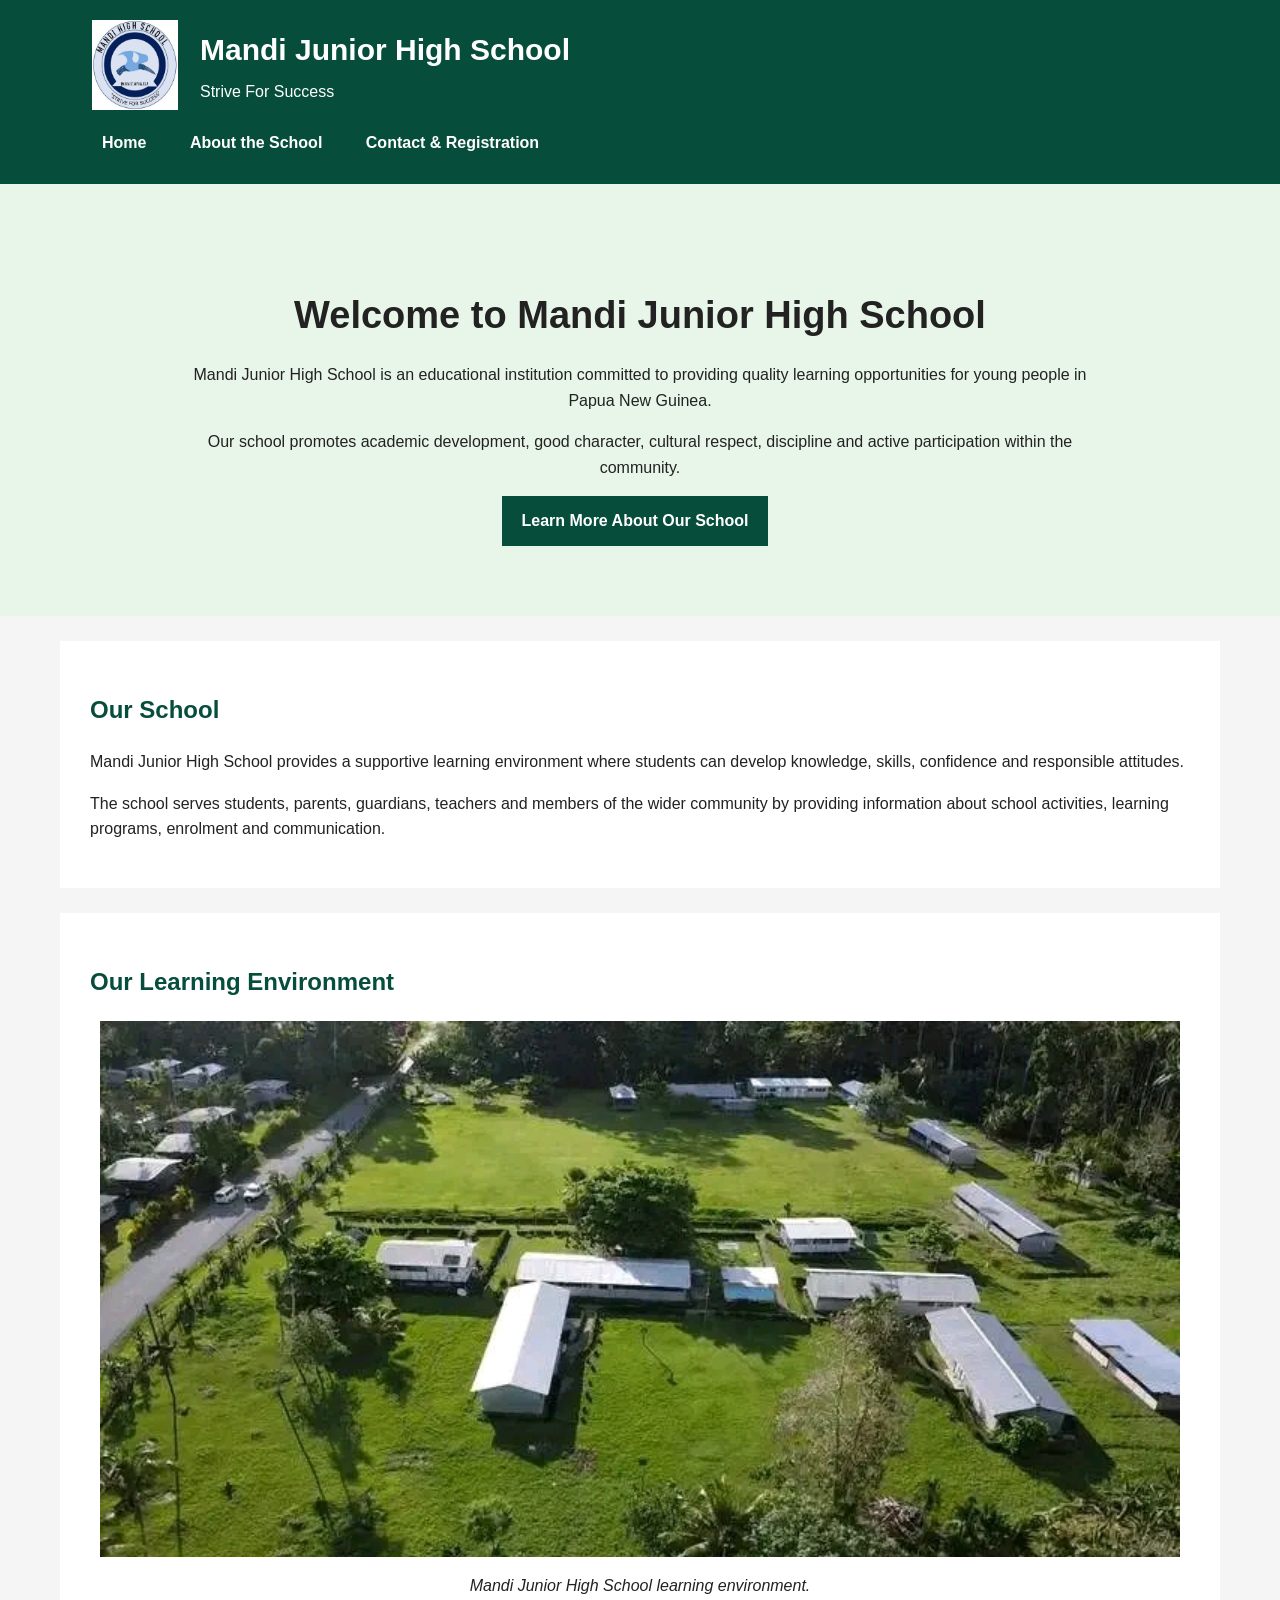
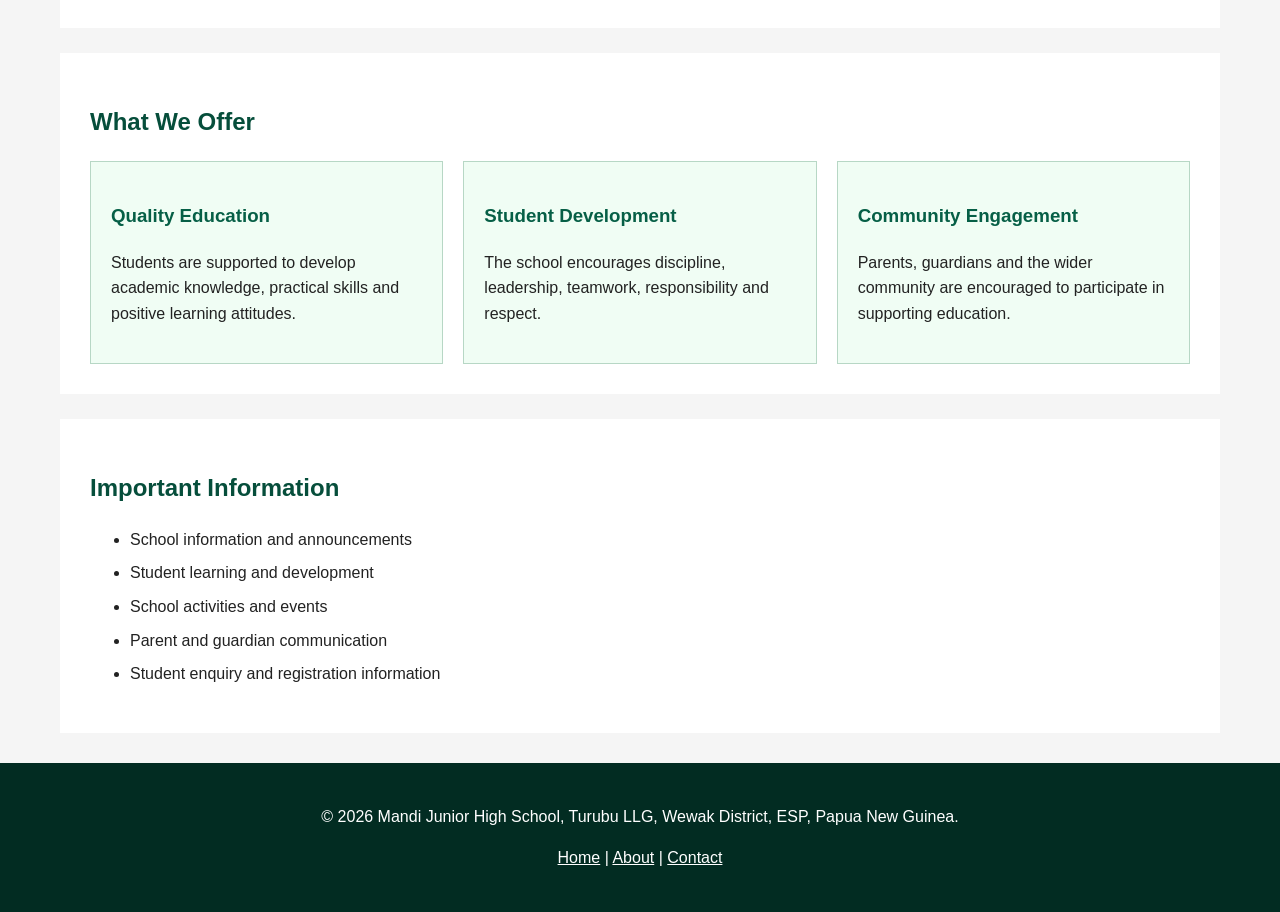
<file: index.html>
<!DOCTYPE html>
<html lang="en">
<head>
    <meta charset="UTF-8">
    <meta name="viewport" content="width=device-width, initial-scale=1.0">

    <meta name="description" content="Official information website for Mandi Junior High School in Papua New Guinea.">
    <meta name="keywords" content="Mandi Junior High School, Papua New Guinea, school, education, students">
    <meta name="author" content="Mandi Junior High School">

    <title>Mandi Junior High School | Papua New Guinea</title>

    <link rel="stylesheet" href="styles.css">
</head>

<body>

    <!-- Header -->
    <header class="site-header">

        <div class="school-brand">

            <img src="images/school-logo.jpg"
                 alt="Mandi Junior High School logo"
                 class="school-logo">

            <div>
                <h1>Mandi Junior High School</h1>
                <p>Strive For Success</p>
            </div>

        </div>

        <!-- Navigation -->
        <nav aria-label="Main navigation">
            <ul class="navigation">
                <li><a href="index.html">Home</a></li>
                <li><a href="about.html">About the School</a></li>
                <li><a href="contact.html">Contact & Registration</a></li>
            </ul>
        </nav>

    </header>


    <!-- Main Content -->
    <main>

        <!-- Welcome Section -->
        <section class="hero">

            <div class="hero-content">

                <h2>Welcome to Mandi Junior High School</h2>

                <p>
                    Mandi Junior High School is an educational institution
                    committed to providing quality learning opportunities
                    for young people in Papua New Guinea.
                </p>

                <p>
                    Our school promotes academic development, good character,
                    cultural respect, discipline and active participation
                    within the community.
                </p>

                <a class="button" href="about.html">
                    Learn More About Our School
                </a>

            </div>

        </section>


        <!-- Introduction -->
        <section class="content-section">

            <h2>Our School</h2>

            <p>
                Mandi Junior High School provides a supportive learning
                environment where students can develop knowledge, skills,
                confidence and responsible attitudes.
            </p>

            <p>
                The school serves students, parents, guardians, teachers
                and members of the wider community by providing information
                about school activities, learning programs, enrolment and
                communication.
            </p>

        </section>


        <!-- School Image -->
        <section class="content-section">

            <h2>Our Learning Environment</h2>

            <figure>

                <img src="images/environment.jpg"
                     alt="Mandi Junior High School campus and learning environment">

                <figcaption>
                    Mandi Junior High School learning environment.
                </figcaption>

            </figure>

        </section>


        <!-- Key Areas -->
        <section class="content-section">

            <h2>What We Offer</h2>

            <div class="feature-container">

                <article class="feature-box">

                    <h3>Quality Education</h3>

                    <p>
                        Students are supported to develop academic knowledge,
                        practical skills and positive learning attitudes.
                    </p>

                </article>


                <article class="feature-box">

                    <h3>Student Development</h3>

                    <p>
                        The school encourages discipline, leadership,
                        teamwork, responsibility and respect.
                    </p>

                </article>


                <article class="feature-box">

                    <h3>Community Engagement</h3>

                    <p>
                        Parents, guardians and the wider community are
                        encouraged to participate in supporting education.
                    </p>

                </article>

            </div>

        </section>


        <!-- Important Information -->
        <section class="content-section">

            <h2>Important Information</h2>

            <ul>
                <li>School information and announcements</li>
                <li>Student learning and development</li>
                <li>School activities and events</li>
                <li>Parent and guardian communication</li>
                <li>Student enquiry and registration information</li>
            </ul>

        </section>

    </main>


    <!-- Footer -->
    <footer class="site-footer">

        <p>
            &copy; 2026 Mandi Junior High School, 
            Turubu LLG, Wewak District,  ESP,  
            Papua New Guinea.
        </p>

        <p>
            <a href="index.html">Home</a> |
            <a href="about.html">About</a> |
            <a href="contact.html">Contact</a>
        </p>

    </footer>

</body>
</html>
</file>
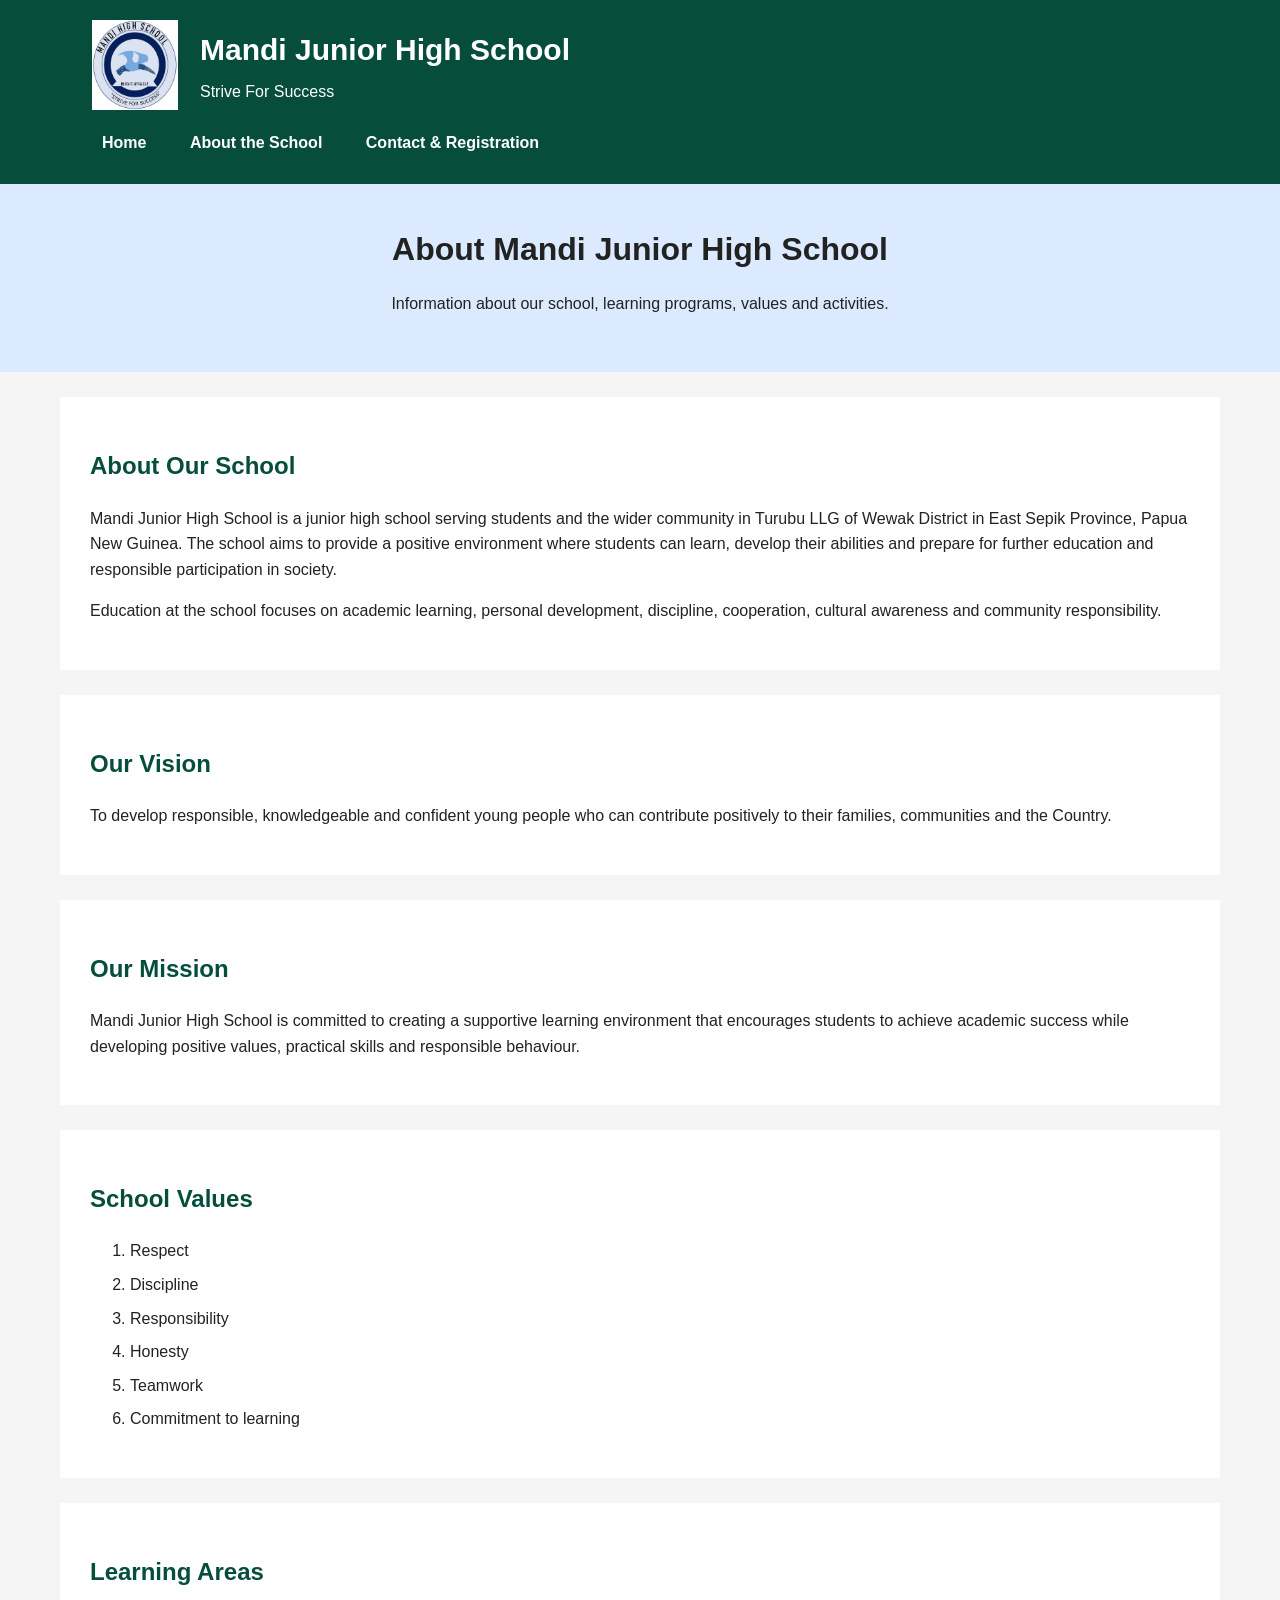
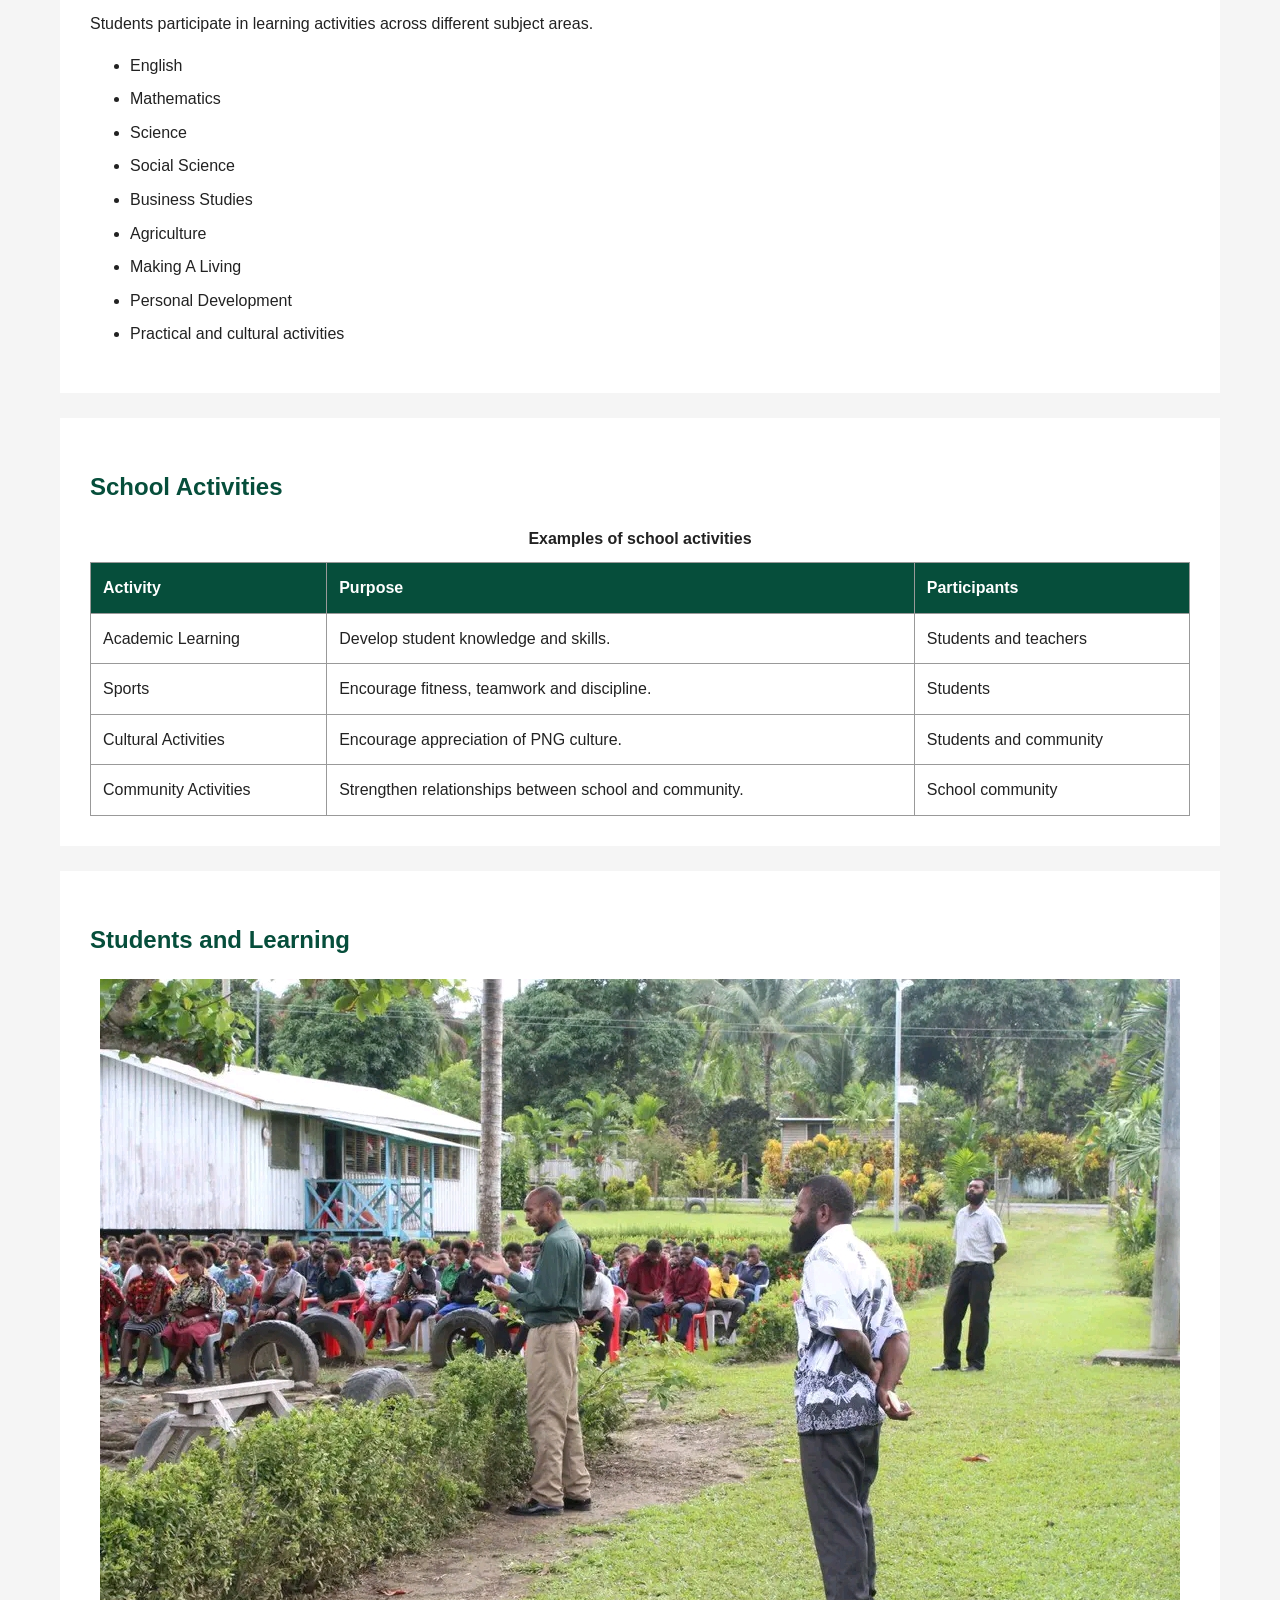
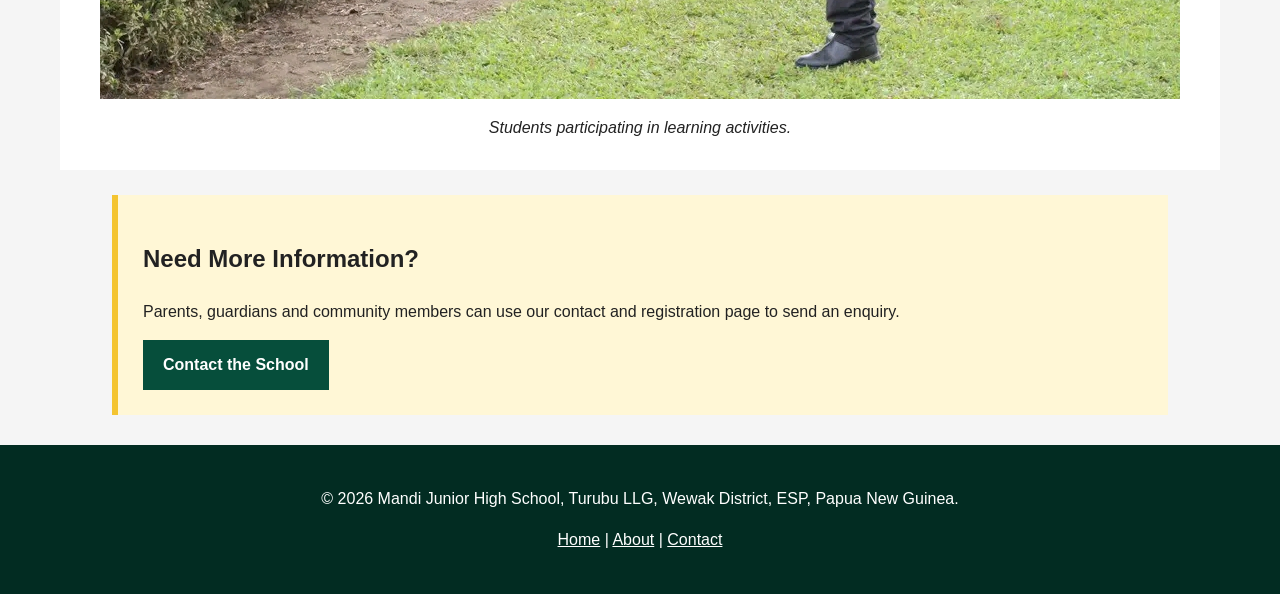
<file: about.html>
<!DOCTYPE html>
<html lang="en">

<head>

    <meta charset="UTF-8">
    <meta name="viewport" content="width=device-width, initial-scale=1.0">

    <meta name="description"
          content="Learn about Mandi Junior High School, its educational programs, values and school activities.">

    <meta name="keywords"
          content="Mandi Junior High School, PNG education, school programs">

    <meta name="author"
          content="Mandi Junior High School">

    <title>About Mandi Junior High School | PNG</title>

    <link rel="stylesheet" href="styles.css">

</head>


<body>

    <!-- Header -->
    <header class="site-header">

        <div class="school-brand">

            <img src="images/school-logo.jpg"
                 alt="Mandi Junior High School logo"
                 class="school-logo">

            <div>

                <h1>Mandi Junior High School</h1>

                <p>Strive For Success</p>

            </div>

        </div>


        <!-- Navigation -->
        <nav aria-label="Main navigation">

            <ul class="navigation">

                <li>
                    <a href="index.html">Home</a>
                </li>

                <li>
                    <a href="about.html">About the School</a>
                </li>

                <li>
                    <a href="contact.html">Contact & Registration</a>
                </li>

            </ul>

        </nav>

    </header>


    <!-- Main -->
    <main>

        <section class="page-banner">

            <h2>About Mandi Junior High School</h2>

            <p>
                Information about our school, learning programs,
                values and activities.
            </p>

        </section>


        <!-- About -->
        <section class="content-section">

            <h2>About Our School</h2>

            <p>
                Mandi Junior High School is a junior high school serving
                students and the wider community in Turubu LLG of Wewak District
                 in East Sepik Province, Papua New Guinea.
                The school aims to provide a positive environment where
                students can learn, develop their abilities and prepare
                for further education and responsible participation
                in society.
            </p>

            <p>
                Education at the school focuses on academic learning,
                personal development, discipline, cooperation,
                cultural awareness and community responsibility.
            </p>

        </section>


        <!-- Vision -->
        <section class="content-section">

            <h2>Our Vision</h2>

            <p>
                To develop responsible, knowledgeable and confident
                young people who can contribute positively to their
                families, communities and the Country.
            </p>

        </section>


        <!-- Mission -->
        <section class="content-section">

            <h2>Our Mission</h2>

            <p>
                Mandi Junior High School is committed to creating a
                supportive learning environment that encourages students
                to achieve academic success while developing positive
                values, practical skills and responsible behaviour.
            </p>

        </section>


        <!-- Values -->
        <section class="content-section">

            <h2>School Values</h2>

            <ol>

                <li>Respect</li>

                <li>Discipline</li>

                <li>Responsibility</li>

                <li>Honesty</li>

                <li>Teamwork</li>

                <li>Commitment to learning</li>

            </ol>

        </section>


        <!-- Programs -->
        <section class="content-section">

            <h2>Learning Areas</h2>

            <p>
                Students participate in learning activities across
                different subject areas.
            </p>

            <ul>

                <li>English</li>

                <li>Mathematics</li>

                <li>Science</li>

                <li>Social Science</li>

                <li>Business Studies</li>

                <li>Agriculture</li>
                
                <li>Making A Living</li>
              
                <li>Personal Development</li>

                <li>Practical and cultural activities</li>

            </ul>

        </section>


        <!-- Table -->
        <section class="content-section">

            <h2>School Activities</h2>

            <table>

                <caption>
                    Examples of school activities
                </caption>

                <thead>

                    <tr>

                        <th scope="col">Activity</th>

                        <th scope="col">Purpose</th>

                        <th scope="col">Participants</th>

                    </tr>

                </thead>

                <tbody>

                    <tr>

                        <td>Academic Learning</td>

                        <td>
                            Develop student knowledge and skills.
                        </td>

                        <td>
                            Students and teachers
                        </td>

                    </tr>


                    <tr>

                        <td>Sports</td>

                        <td>
                            Encourage fitness, teamwork and discipline.
                        </td>

                        <td>
                            Students
                        </td>

                    </tr>


                    <tr>

                        <td>Cultural Activities</td>

                        <td>
                            Encourage appreciation of PNG culture.
                        </td>

                        <td>
                            Students and community
                        </td>

                    </tr>


                    <tr>

                        <td>Community Activities</td>

                        <td>
                            Strengthen relationships between school
                            and community.
                        </td>

                        <td>
                            School community
                        </td>

                    </tr>

                </tbody>

            </table>

        </section>


        <!-- Image -->
        <section class="content-section">

            <h2>Students and Learning</h2>

            <figure>

                <img src="images/discussion.jpg"
                     alt="Students participating in a school learning activity">

                <figcaption>
                    Students participating in learning activities.
                </figcaption>

            </figure>

        </section>


        <!-- Call to action -->
        <section class="notice">

            <h2>Need More Information?</h2>

            <p>
                Parents, guardians and community members can use
                our contact and registration page to send an enquiry.
            </p>

            <a class="button" href="contact.html">
                Contact the School
            </a>

        </section>

    </main>


    <!-- Footer -->
    <footer class="site-footer">

        <p>
             &copy; 2026 Mandi Junior High School, 
            Turubu LLG, Wewak District,  ESP,  
            Papua New Guinea.
        </p>

        <p>

            <a href="index.html">Home</a> |

            <a href="about.html">About</a> |

            <a href="contact.html">Contact</a>

        </p>

    </footer>

</body>

</html>
</file>
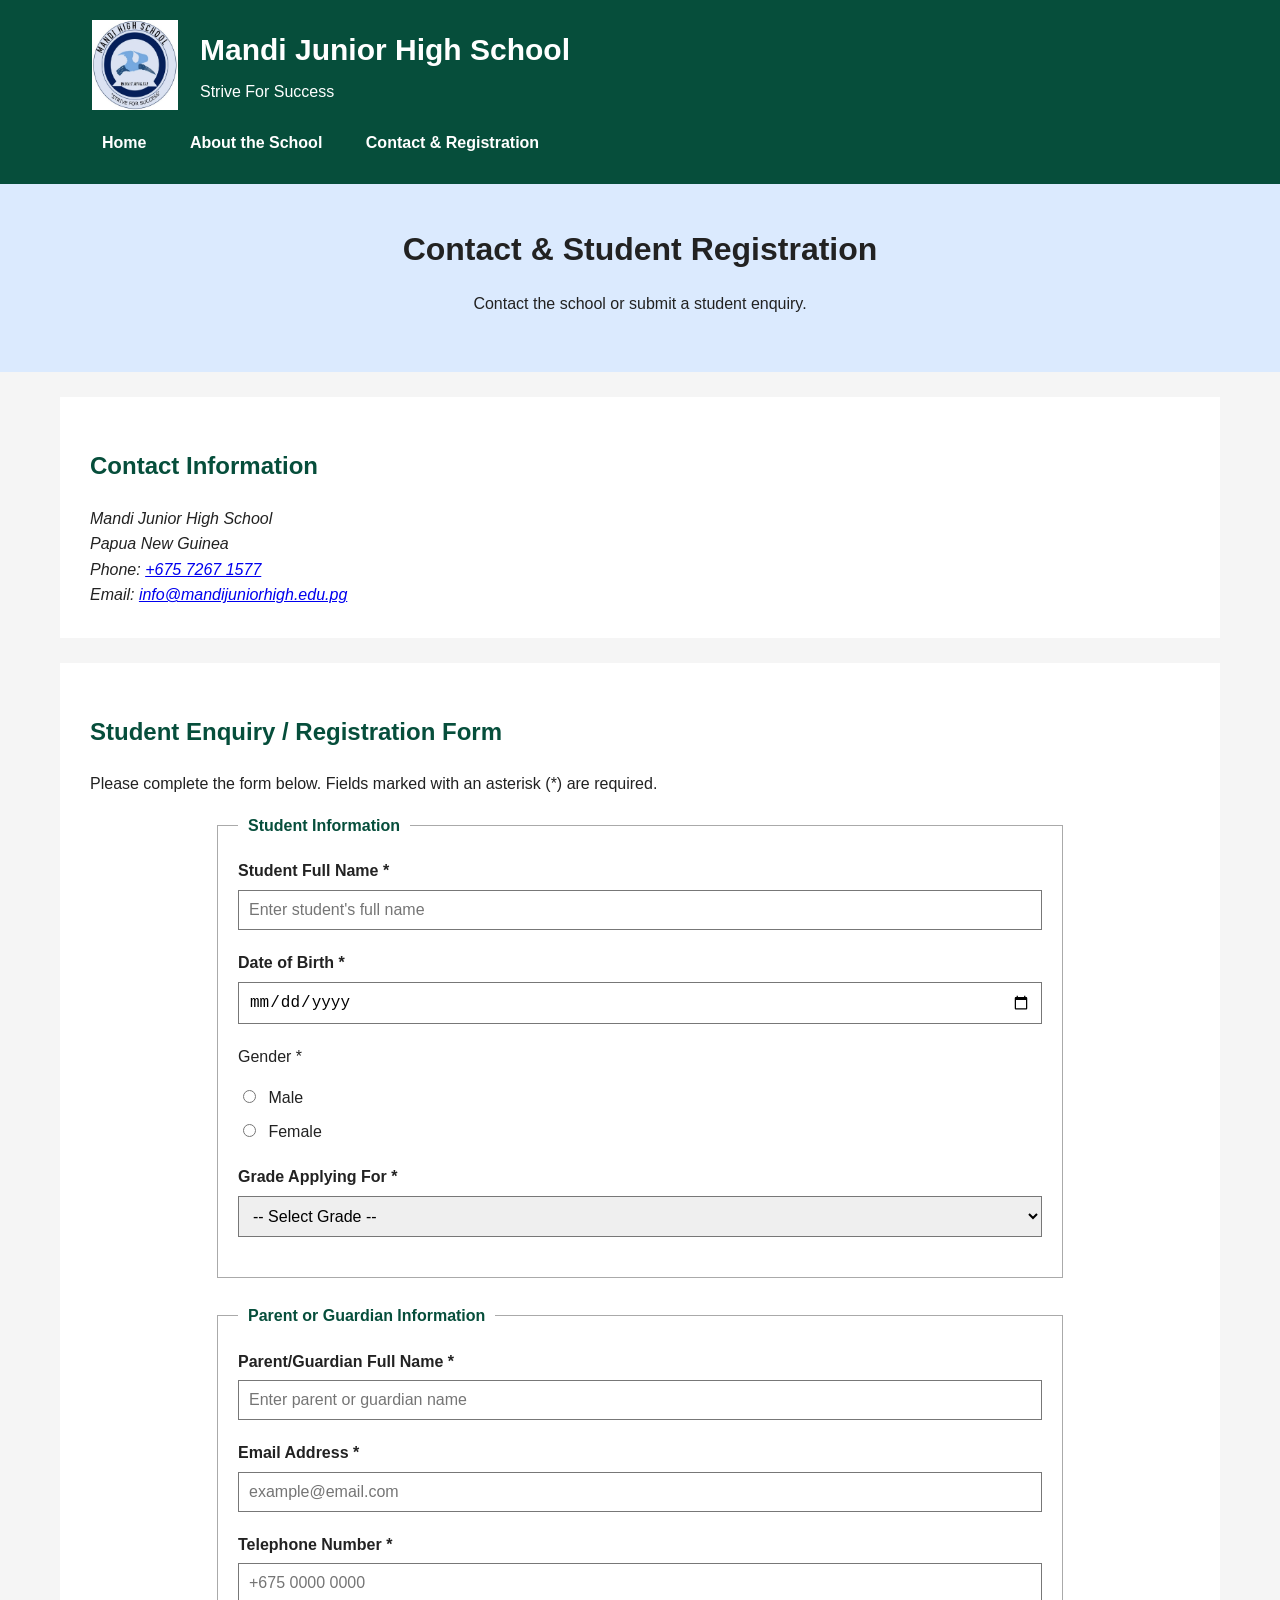
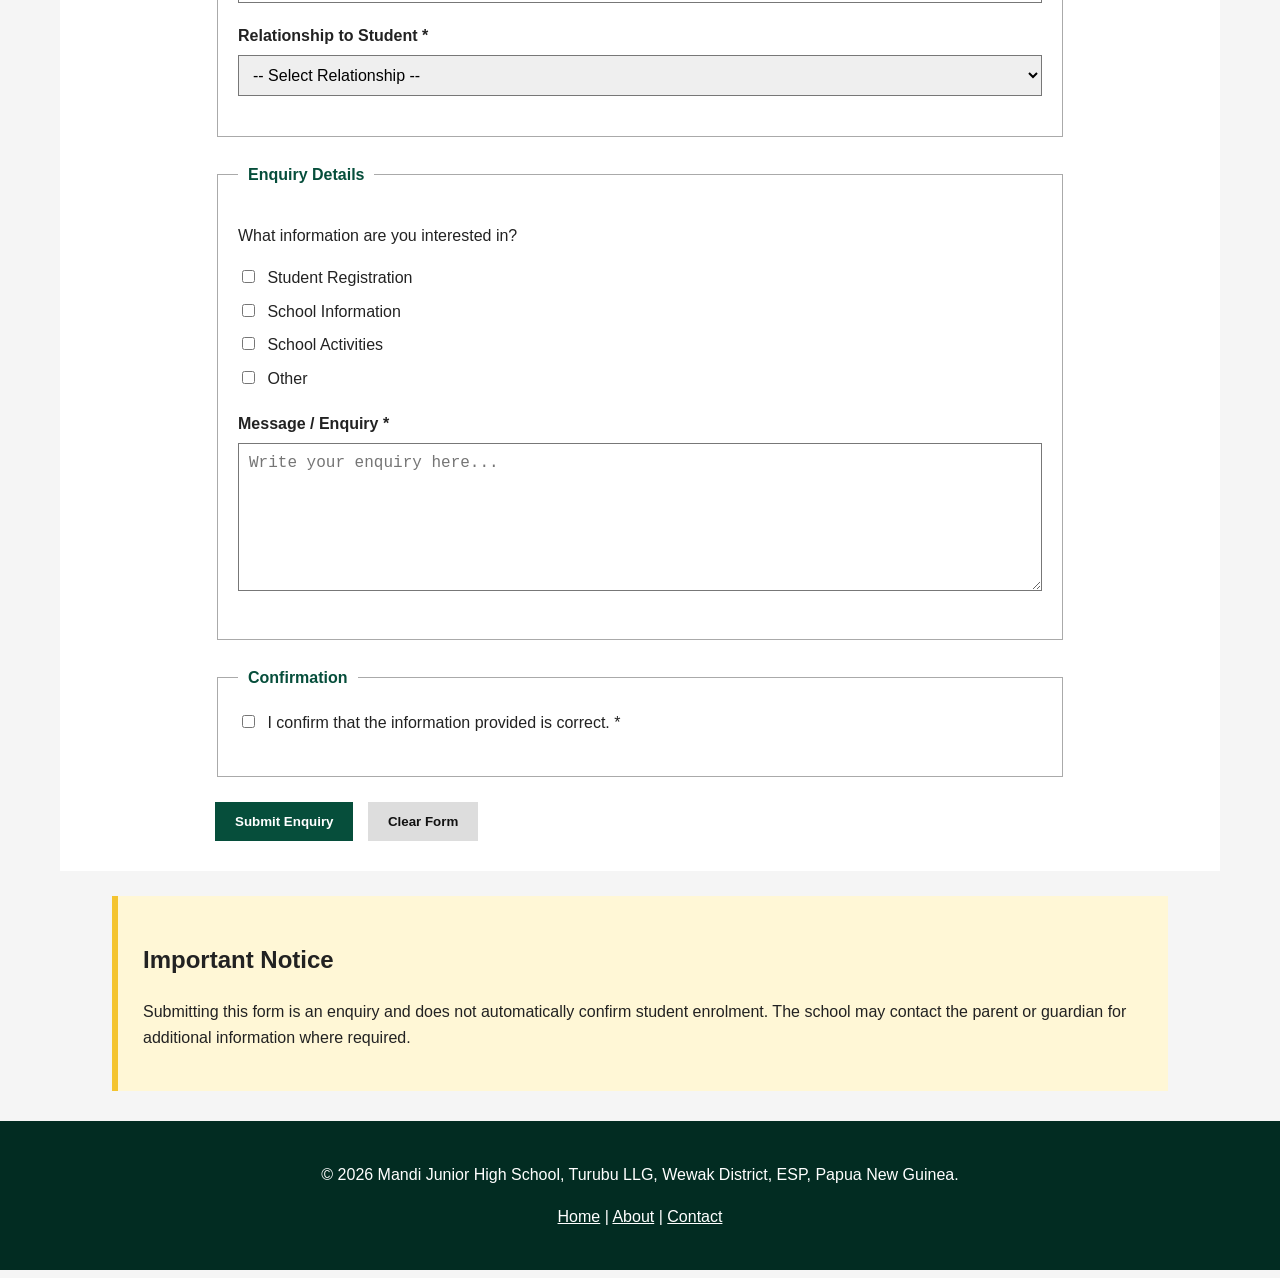
<file: contact.html>
<!DOCTYPE html>
<html lang="en">

<head>

    <meta charset="UTF-8">

    <meta name="viewport"
          content="width=device-width, initial-scale=1.0">

    <meta name="description"
          content="Contact Mandi Junior High School and submit a student enquiry or registration request.">

    <meta name="keywords"
          content="Mandi Junior High School contact, student registration, PNG school">

    <meta name="author"
          content="Mandi Junior High School">

    <title>Contact & Registration | Mandi Junior High School</title>

    <link rel="stylesheet" href="styles.css">

</head>


<body>

    <!-- Header -->
    <header class="site-header">

        <div class="school-brand">

            <img src="images/school-logo.jpg"
                 alt="Mandi Junior High School logo"
                 class="school-logo">

            <div>

                <h1>Mandi Junior High School</h1>

                <p>Strive For Success</p>

            </div>

        </div>


        <!-- Navigation -->
        <nav aria-label="Main navigation">

            <ul class="navigation">

                <li>
                    <a href="index.html">Home</a>
                </li>

                <li>
                    <a href="about.html">About the School</a>
                </li>

                <li>
                    <a href="contact.html">Contact & Registration</a>
                </li>

            </ul>

        </nav>

    </header>


    <!-- Main -->
    <main>

        <section class="page-banner">

            <h2>Contact & Student Registration</h2>

            <p>
                Contact the school or submit a student enquiry.
            </p>

        </section>


        <!-- Contact Information -->
        <section class="content-section">

            <h2>Contact Information</h2>

            <address>

                Mandi Junior High School<br>

                Papua New Guinea<br>

                Phone:
                <a href="tel:+67500000000">
                    +675 7267 1577
                </a>
                <br>

                Email:
                <a href="mailto:info@mandijuniorhigh.edu.pg">
                    info@mandijuniorhigh.edu.pg
                </a>

            </address>

        </section>


        <!-- Form -->
        <section class="content-section">

            <h2>Student Enquiry / Registration Form</h2>

            <p>
                Please complete the form below. Fields marked with
                an asterisk (*) are required.
            </p>


            <form action="#" method="post">

                <!-- Student Information -->
                <fieldset>

                    <legend>Student Information</legend>


                    <div class="form-group">

                        <label for="student-name">
                            Student Full Name *
                        </label>

                        <input
                            type="text"
                            id="student-name"
                            name="student_name"
                            placeholder="Enter student's full name"
                            required
                            minlength="3"
                            maxlength="100">

                    </div>


                    <div class="form-group">

                        <label for="date-of-birth">
                            Date of Birth *
                        </label>

                        <input
                            type="date"
                            id="date-of-birth"
                            name="date_of_birth"
                            required>

                    </div>


                    <div class="form-group">

                        <p>Gender *</p>

                        <label>
                            <input
                                type="radio"
                                name="gender"
                                value="male"
                                required>
                            Male
                        </label>

                        <label>
                            <input
                                type="radio"
                                name="gender"
                                value="female">
                            Female
                        </label>

                    </div>


                    <div class="form-group">

                        <label for="grade">
                            Grade Applying For *
                        </label>

                        <select
                            id="grade"
                            name="grade"
                            required>

                            <option value="">
                                -- Select Grade --
                            </option>

                            <option value="7">
                                Grade 7
                            </option>

                            <option value="8">
                                Grade 8
                            </option>

                            <option value="9">
                                Grade 9
                            </option>

                        </select>

                    </div>

                </fieldset>


                <!-- Parent/Guardian -->
                <fieldset>

                    <legend>Parent or Guardian Information</legend>


                    <div class="form-group">

                        <label for="guardian-name">
                            Parent/Guardian Full Name *
                        </label>

                        <input
                            type="text"
                            id="guardian-name"
                            name="guardian_name"
                            placeholder="Enter parent or guardian name"
                            required
                            minlength="3"
                            maxlength="100">

                    </div>


                    <div class="form-group">

                        <label for="email">
                            Email Address *
                        </label>

                        <input
                            type="email"
                            id="email"
                            name="email"
                            placeholder="example@email.com"
                            required>

                    </div>


                    <div class="form-group">

                        <label for="phone">
                            Telephone Number *
                        </label>

                        <input
                            type="tel"
                            id="phone"
                            name="phone"
                            placeholder="+675 0000 0000"
                            pattern="[0-9+ ()-]{7,20}"
                            required>

                    </div>


                    <div class="form-group">

                        <label for="relationship">
                            Relationship to Student *
                        </label>

                        <select
                            id="relationship"
                            name="relationship"
                            required>

                            <option value="">
                                -- Select Relationship --
                            </option>

                            <option value="parent">
                                Parent
                            </option>

                            <option value="guardian">
                                Guardian
                            </option>

                            <option value="other">
                                Other
                            </option>

                        </select>

                    </div>

                </fieldset>


                <!-- Enquiry -->
                <fieldset>

                    <legend>Enquiry Details</legend>


                    <div class="form-group">

                        <p>
                            What information are you interested in?
                        </p>


                        <label>

                            <input
                                type="checkbox"
                                name="information"
                                value="registration">

                            Student Registration

                        </label>


                        <label>

                            <input
                                type="checkbox"
                                name="information"
                                value="school-information">

                            School Information

                        </label>


                        <label>

                            <input
                                type="checkbox"
                                name="information"
                                value="activities">

                            School Activities

                        </label>


                        <label>

                            <input
                                type="checkbox"
                                name="information"
                                value="other">

                            Other

                        </label>

                    </div>


                    <div class="form-group">

                        <label for="message">
                            Message / Enquiry *
                        </label>

                        <textarea
                            id="message"
                            name="message"
                            rows="7"
                            placeholder="Write your enquiry here..."
                            required
                            minlength="10"
                            maxlength="1000"></textarea>

                    </div>

                </fieldset>


                <!-- Consent -->
                <fieldset>

                    <legend>Confirmation</legend>


                    <div class="form-group">

                        <label>

                            <input
                                type="checkbox"
                                name="confirmation"
                                value="confirmed"
                                required>

                            I confirm that the information provided
                            is correct. *

                        </label>

                    </div>

                </fieldset>


                <!-- Buttons -->
                <div class="form-buttons">

                    <button
                        type="submit"
                        class="button">

                        Submit Enquiry

                    </button>


                    <button
                        type="reset"
                        class="reset-button">

                        Clear Form

                    </button>

                </div>

            </form>

        </section>


        <!-- Additional Information -->
        <section class="notice">

            <h2>Important Notice</h2>

            <p>
                Submitting this form is an enquiry and does not
                automatically confirm student enrolment. The school
                may contact the parent or guardian for additional
                information where required.
            </p>

        </section>

    </main>


    <!-- Footer -->
    <footer class="site-footer">

        <p>
            &copy; 2026 Mandi Junior High School, 
            Turubu LLG, Wewak District,  ESP,  
            Papua New Guinea.

        <p>

            <a href="index.html">Home</a> |

            <a href="about.html">About</a> |

            <a href="contact.html">Contact</a>

        </p>

    </footer>

</body>

</html>
</file>
<file: styles.css>
/* =========================================
   MANDI JUNIOR HIGH SCHOOL
   BASIC CSS - ISO229 ASSESSMENT 2
   ========================================= */


/* General Page */
body {
    margin: 0;
    font-family: Arial, Helvetica, sans-serif;
    line-height: 1.6;
    color: #222;
    background-color: #f5f5f5;
}


/* Header */
.site-header {
    background-color: #064e3b;
    color: white;
    padding: 20px;
}


/* School Branding */
.school-brand {
    display: flex;
    align-items: center;
    gap: 20px;
    max-width: 1100px;
    margin: auto;
}


.school-logo {
    width: 90px;
    height: 90px;
    object-fit: contain;
}


.school-brand h1 {
    margin: 0;
    font-size: 30px;
}


.school-brand p {
    margin: 5px 0 0;
}


/* Navigation */
.navigation {
    list-style: none;
    padding: 0;
    margin: 20px auto 0;
    max-width: 1100px;
}


.navigation li {
    display: inline-block;
    margin-right: 15px;
}


.navigation a {
    color: white;
    text-decoration: none;
    font-weight: bold;
    padding: 8px 12px;
}


.navigation a:hover,
.navigation a:focus {
    background-color: #f4c430;
    color: #111;
}


/* Hero */
.hero {
    background-color: #e8f5e9;
    padding: 70px 20px;
    text-align: center;
}


.hero-content {
    max-width: 900px;
    margin: auto;
}


.hero h2 {
    font-size: 38px;
    margin-bottom: 15px;
}


/* Page Banner */
.page-banner {
    background-color: #dbeafe;
    padding: 40px 20px;
    text-align: center;
}


.page-banner h2 {
    margin: 0;
    font-size: 32px;
}


/* Content */
.content-section {
    background-color: white;
    max-width: 1100px;
    margin: 25px auto;
    padding: 30px;
}


.content-section h2 {
    color: #064e3b;
}


.content-section h3 {
    color: #065f46;
}


/* Feature Boxes */
.feature-container {
    display: flex;
    gap: 20px;
}


.feature-box {
    flex: 1;
    background-color: #f0fdf4;
    border: 1px solid #b7d7c5;
    padding: 20px;
}


/* Images */
figure {
    margin: 0;
    text-align: center;
}


figure img {
    max-width: 100%;
    height: auto;
}


figcaption {
    font-style: italic;
    margin-top: 8px;
}


/* Lists */
li {
    margin-bottom: 8px;
}


/* Table */
table {
    width: 100%;
    border-collapse: collapse;
    margin-top: 20px;
}


caption {
    font-weight: bold;
    margin-bottom: 10px;
}


th,
td {
    border: 1px solid #999;
    padding: 12px;
    text-align: left;
}


th {
    background-color: #064e3b;
    color: white;
}


/* Forms */
form {
    max-width: 850px;
    margin: auto;
}


fieldset {
    margin-bottom: 25px;
    padding: 20px;
    border: 1px solid #aaa;
}


legend {
    font-weight: bold;
    padding: 0 10px;
    color: #064e3b;
}


.form-group {
    margin-bottom: 20px;
}


.form-group label {
    display: block;
    margin-bottom: 6px;
    font-weight: bold;
}


input,
select,
textarea {
    width: 100%;
    padding: 10px;
    border: 1px solid #777;
    box-sizing: border-box;
    font-size: 16px;
}


input[type="radio"],
input[type="checkbox"] {
    width: auto;
    margin-right: 8px;
}


.form-group label:has(input[type="radio"]),
.form-group label:has(input[type="checkbox"]) {
    font-weight: normal;
    display: block;
    margin-bottom: 8px;
}


/* Buttons */
.button,
.reset-button {
    display: inline-block;
    padding: 12px 20px;
    border: none;
    cursor: pointer;
    text-decoration: none;
    font-weight: bold;
    margin-right: 10px;
}


.button {
    background-color: #064e3b;
    color: white;
}


.button:hover,
.button:focus {
    background-color: #f4c430;
    color: #111;
}


.reset-button {
    background-color: #ddd;
    color: #111;
}


.reset-button:hover,
.reset-button:focus {
    background-color: #bbb;
}


/* Notice */
.notice {
    max-width: 1000px;
    margin: 25px auto;
    padding: 25px;
    background-color: #fff7d6;
    border-left: 6px solid #f4c430;
}


/* Footer */
.site-footer {
    background-color: #022c22;
    color: white;
    text-align: center;
    padding: 25px;
    margin-top: 30px;
}


.site-footer a {
    color: white;
}


.site-footer a:hover,
.site-footer a:focus {
    color: #f4c430;
}


/* Keyboard Focus */
a:focus,
button:focus,
input:focus,
select:focus,
textarea:focus {
    outline: 3px solid #f4c430;
    outline-offset: 2px;
}
</file>
